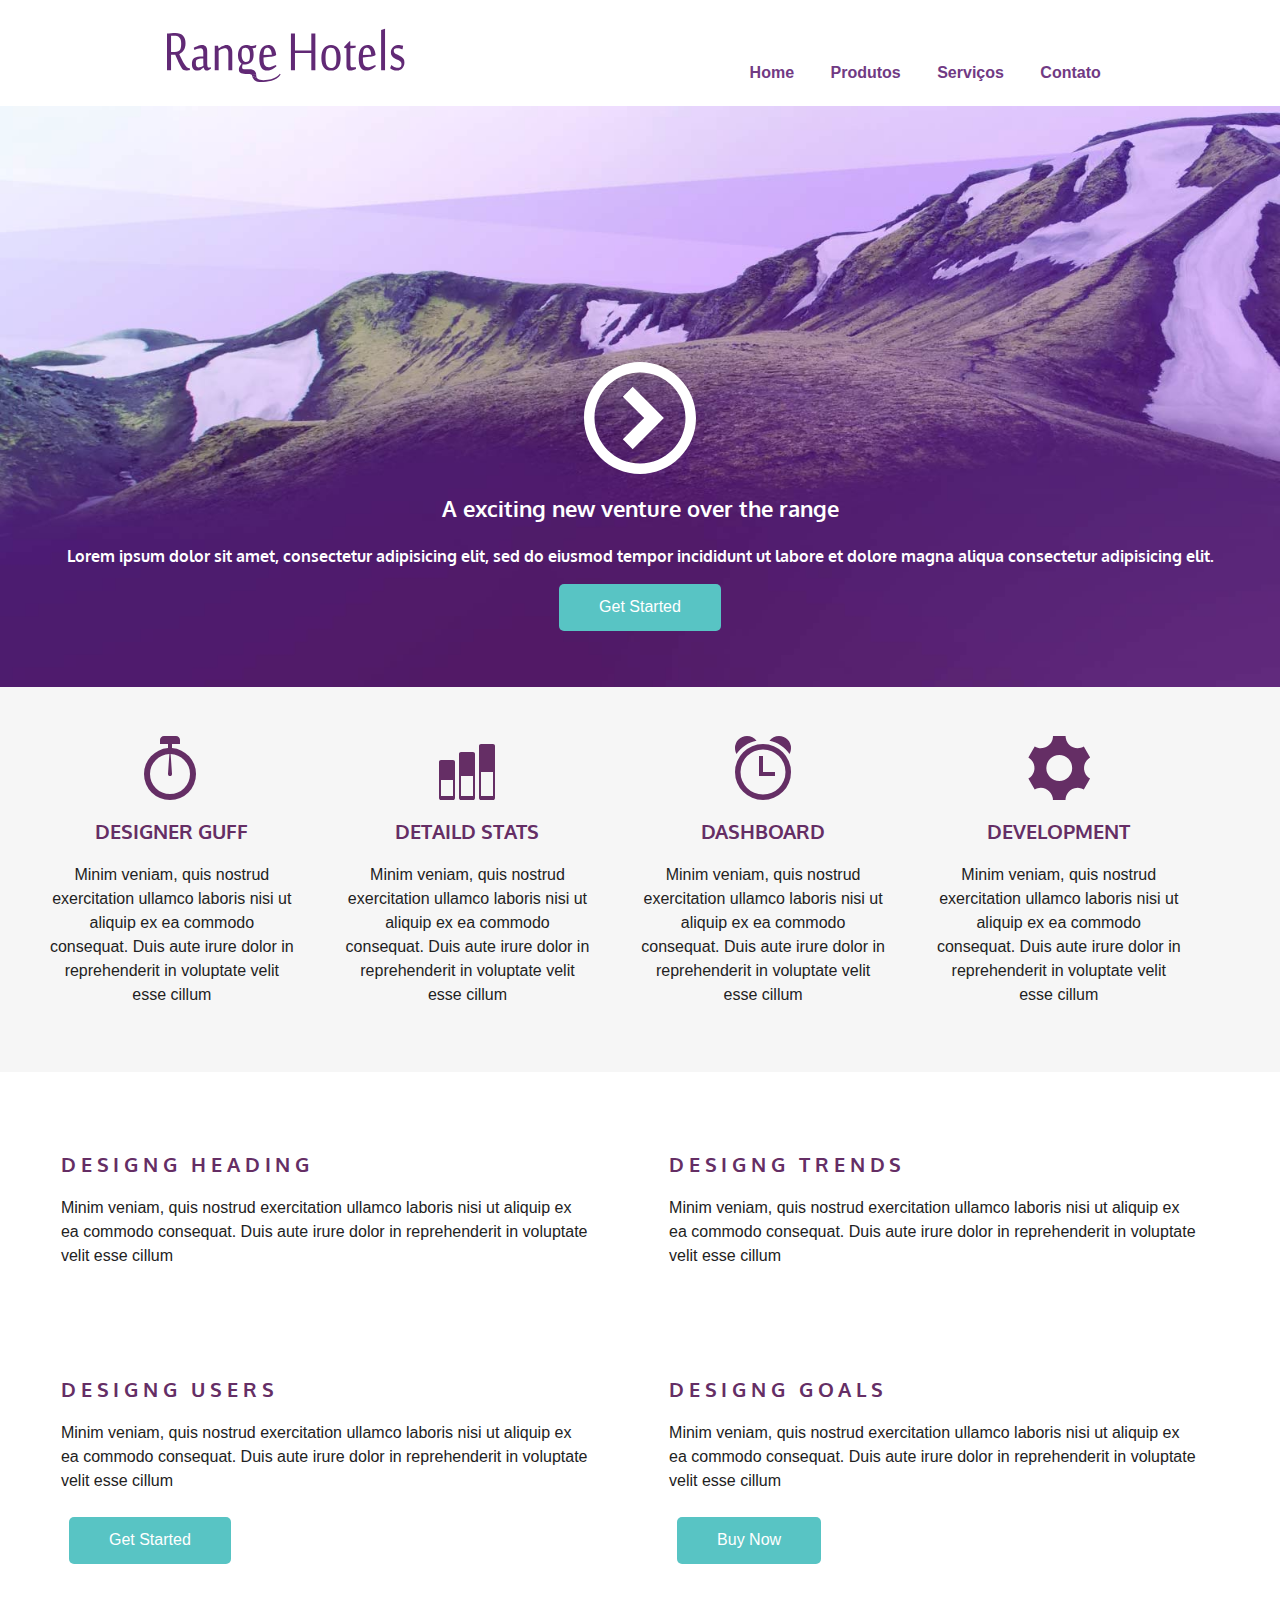
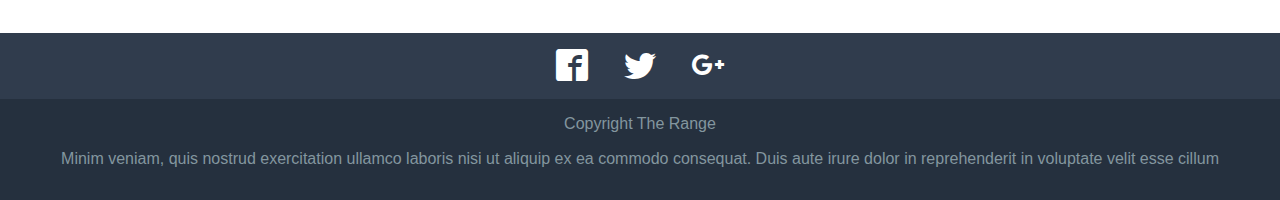
<file: index.html>
﻿<!doctype html>
<html lang="pt-br">

<head>
    <meta charset="utf-8">
    <title>Ranger Hotelss</title>
    <link rel="stylesheet" href="./icomoon/style.css">
    <link rel="stylesheet" href="./css/normalize.css">
    <link rel="stylesheet" href="./css/index.css">
    <link href='http://fonts.googleapis.com/css?family=Oxygen:400,300,700' rel='stylesheet' type='text/css'>
</head>

<body>
    <header>
        <img src="images/logo_mob.svg" alt="logotipo range hotels">
        <nav class="top-nav">
            <ul>
                <li><a href="#">Home</a></li>
                <li><a href="#">Produtos</a></li>
                <li><a href="#">Serviços</a></li>
                <li><a href="#">Contato</a></li>
            </ul>
        </nav>
    </header>

    <section class="top-content">
        <div>
            <img src="./images/icon_play.svg" alt="" class="icon-play">
        </div>
        <h1 class="top-content__title">A exciting new venture over the range</h1>
        <h2 class="top-content__subtitle">Lorem ipsum dolor sit amet, consectetur adipisicing elit, sed do eiusmod
            tempor incididunt ut labore et
            dolore magna
            aliqua consectetur adipisicing elit.</h2>
        <a href="#" class="btn">Get Started</a>
    </section>

    <section class="middle-content">
        <article>
            <span class="icon-stopwatch"></span>
            <h3>Designer Guff</h3>
            <p>Minim veniam, quis nostrud exercitation ullamco laboris nisi ut aliquip ex ea commodo consequat. Duis
                aute irure
                dolor in reprehenderit in voluptate velit esse cillum
            </p>
        </article>

        <article>
            <span class="icon-stats-bars2"></span>
            <h3>Detaild Stats</h3>
            <p>Minim veniam, quis nostrud exercitation ullamco laboris nisi ut aliquip ex ea commodo consequat. Duis
                aute irure
                dolor in reprehenderit in voluptate velit esse cillum
            </p>
        </article>

        <article>
            <span class="icon-alarm"></span>
            <h3>Dashboard</h3>
            <p>Minim veniam, quis nostrud exercitation ullamco laboris nisi ut aliquip ex ea commodo consequat. Duis
                aute irure
                dolor in reprehenderit in voluptate velit esse cillum
            </p>
        </article>

        <article>
            <span class="icon-cog"></span>
            <h3>Development</h3>
            <p>Minim veniam, quis nostrud exercitation ullamco laboris nisi ut aliquip ex ea commodo consequat. Duis
                aute irure
                dolor in reprehenderit in voluptate velit esse cillum
            </p>
        </article>
    </section>

    <section class="botton-content">
        <article>
            <h3>Designg Heading</h3>
            <p>Minim veniam, quis nostrud exercitation ullamco laboris nisi ut aliquip ex ea commodo consequat. Duis
                aute irure
                dolor in reprehenderit in voluptate velit esse cillum
            </p>
        </article>
        <article>
            <h3>Designg Trends</h3>
            <p>Minim veniam, quis nostrud exercitation ullamco laboris nisi ut aliquip ex ea commodo consequat. Duis
                aute irure
                dolor in reprehenderit in voluptate velit esse cillum
            </p>
        </article>
        <article class="clearfix">
            <h3>Designg Users</h3>
            <p>Minim veniam, quis nostrud exercitation ullamco laboris nisi ut aliquip ex ea commodo consequat. Duis
                aute irure
                dolor in reprehenderit in voluptate velit esse cillum
            </p>
            <a href="#" class="btn">Get Started</a>
        </article>
        <article class="clearfix">
            <h3>Designg Goals</h3>
            <p>Minim veniam, quis nostrud exercitation ullamco laboris nisi ut aliquip ex ea commodo consequat. Duis
                aute irure
                dolor in reprehenderit in voluptate velit esse cillum
            </p>
            <a href="#" class="btn">Buy Now</a>
        </article>

    </section>

    <footer>
        <ul>
            <li><a href="#" class="icon-facebook2"><span> Facebook</span></a></li>
            <li><a href="#" class="icon-twitter"><span>Twitter</span></a></li>
            <li><a href="#" class="icon-google-plus"><span>Google Plus</span></a></li>
        </ul>
        <p>Copyright The Range</p>
        <p>Minim veniam, quis nostrud exercitation ullamco laboris nisi ut aliquip ex ea commodo consequat. Duis aute
            irure
            dolor in reprehenderit in voluptate velit esse cillum
        </p>
    </footer>
</body>

</html>
</file>
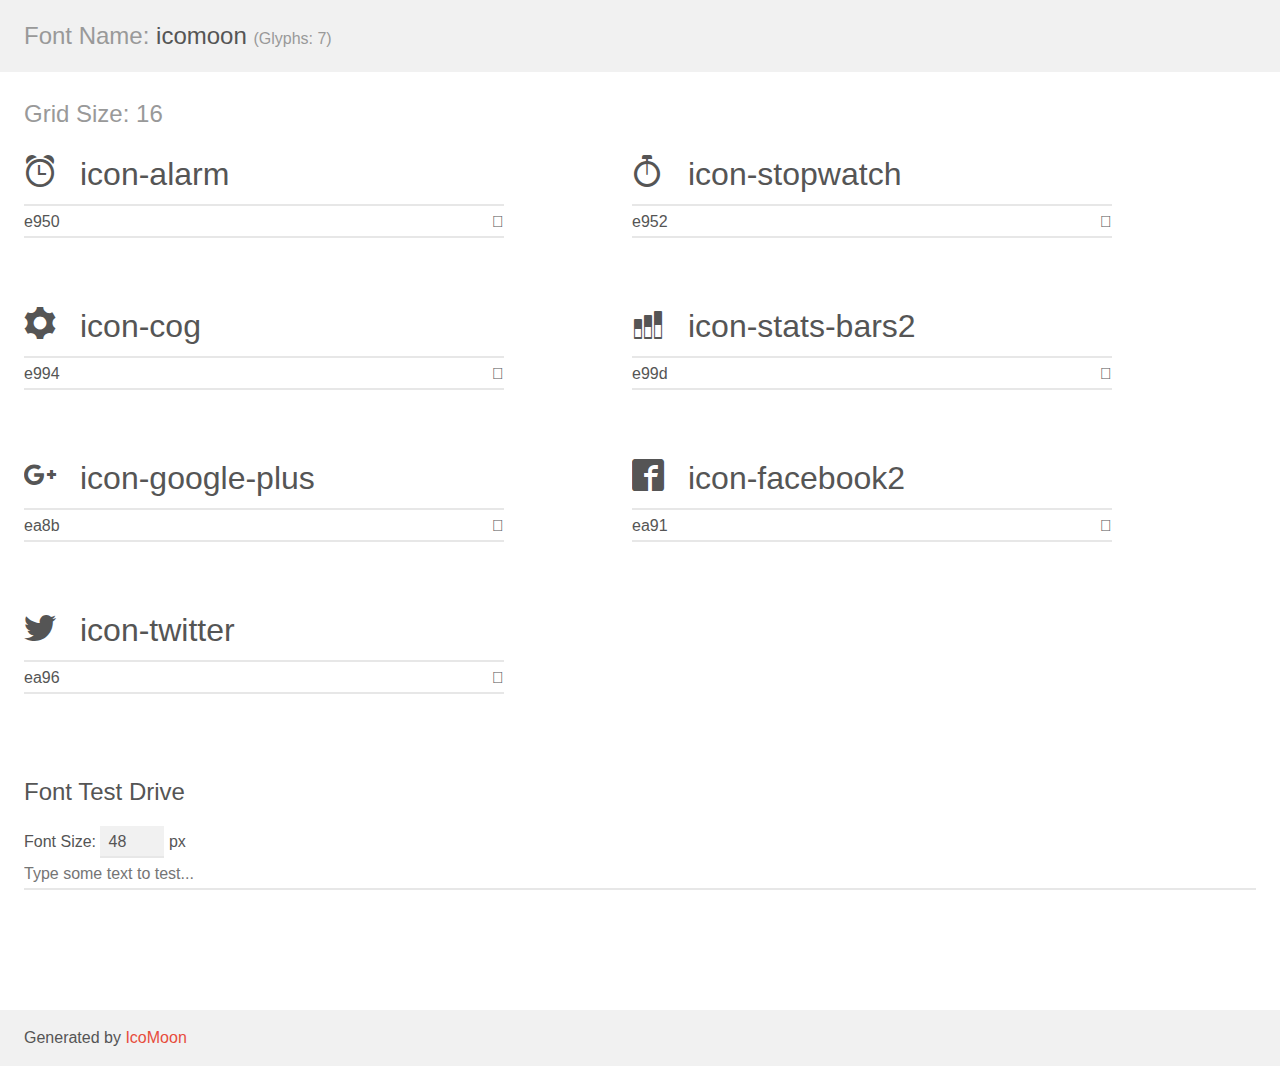
<file: icomoon/demo.html>
<!doctype html>
<html>
<head>
    <meta charset="utf-8">
    <title>IcoMoon Demo</title>
    <meta name="description" content="An Icon Font Generated By IcoMoon.io">
    <meta name="viewport" content="width=device-width, initial-scale=1">
    <link rel="stylesheet" href="demo-files/demo.css">
    <link rel="stylesheet" href="style.css"></head>
<body>
    <div class="bgc1 clearfix">
        <h1 class="mhmm mvm"><span class="fgc1">Font Name:</span> icomoon <small class="fgc1">(Glyphs:&nbsp;7)</small></h1>
    </div>
    <div class="clearfix mhl ptl">
        <h1 class="mvm mtn fgc1">Grid Size: 16</h1>
        <div class="glyph fs1">
            <div class="clearfix bshadow0 pbs">
                <span class="icon-alarm">
                
                </span>
                <span class="mls"> icon-alarm</span>
            </div>
            <fieldset class="fs0 size1of1 clearfix hidden-false">
                <input type="text" readonly value="e950" class="unit size1of2" />
                <input type="text" maxlength="1" readonly value="&#xe950;" class="unitRight size1of2 talign-right" />
            </fieldset>
            <div class="fs0 bshadow0 clearfix hidden-true">
                <span class="unit pvs fgc1">liga: </span>
                <input type="text" readonly value="alarm, time4" class="liga unitRight" />
            </div>
        </div>
        <div class="glyph fs1">
            <div class="clearfix bshadow0 pbs">
                <span class="icon-stopwatch">
                
                </span>
                <span class="mls"> icon-stopwatch</span>
            </div>
            <fieldset class="fs0 size1of1 clearfix hidden-false">
                <input type="text" readonly value="e952" class="unit size1of2" />
                <input type="text" maxlength="1" readonly value="&#xe952;" class="unitRight size1of2 talign-right" />
            </fieldset>
            <div class="fs0 bshadow0 clearfix hidden-true">
                <span class="unit pvs fgc1">liga: </span>
                <input type="text" readonly value="stopwatch, time5" class="liga unitRight" />
            </div>
        </div>
        <div class="glyph fs1">
            <div class="clearfix bshadow0 pbs">
                <span class="icon-cog">
                
                </span>
                <span class="mls"> icon-cog</span>
            </div>
            <fieldset class="fs0 size1of1 clearfix hidden-false">
                <input type="text" readonly value="e994" class="unit size1of2" />
                <input type="text" maxlength="1" readonly value="&#xe994;" class="unitRight size1of2 talign-right" />
            </fieldset>
            <div class="fs0 bshadow0 clearfix hidden-true">
                <span class="unit pvs fgc1">liga: </span>
                <input type="text" readonly value="cog, gear" class="liga unitRight" />
            </div>
        </div>
        <div class="glyph fs1">
            <div class="clearfix bshadow0 pbs">
                <span class="icon-stats-bars2">
                
                </span>
                <span class="mls"> icon-stats-bars2</span>
            </div>
            <fieldset class="fs0 size1of1 clearfix hidden-false">
                <input type="text" readonly value="e99d" class="unit size1of2" />
                <input type="text" maxlength="1" readonly value="&#xe99d;" class="unitRight size1of2 talign-right" />
            </fieldset>
            <div class="fs0 bshadow0 clearfix hidden-true">
                <span class="unit pvs fgc1">liga: </span>
                <input type="text" readonly value="stats-bars2, stats4" class="liga unitRight" />
            </div>
        </div>
        <div class="glyph fs1">
            <div class="clearfix bshadow0 pbs">
                <span class="icon-google-plus">
                
                </span>
                <span class="mls"> icon-google-plus</span>
            </div>
            <fieldset class="fs0 size1of1 clearfix hidden-false">
                <input type="text" readonly value="ea8b" class="unit size1of2" />
                <input type="text" maxlength="1" readonly value="&#xea8b;" class="unitRight size1of2 talign-right" />
            </fieldset>
            <div class="fs0 bshadow0 clearfix hidden-true">
                <span class="unit pvs fgc1">liga: </span>
                <input type="text" readonly value="google-plus, brand5" class="liga unitRight" />
            </div>
        </div>
        <div class="glyph fs1">
            <div class="clearfix bshadow0 pbs">
                <span class="icon-facebook2">
                
                </span>
                <span class="mls"> icon-facebook2</span>
            </div>
            <fieldset class="fs0 size1of1 clearfix hidden-false">
                <input type="text" readonly value="ea91" class="unit size1of2" />
                <input type="text" maxlength="1" readonly value="&#xea91;" class="unitRight size1of2 talign-right" />
            </fieldset>
            <div class="fs0 bshadow0 clearfix hidden-true">
                <span class="unit pvs fgc1">liga: </span>
                <input type="text" readonly value="facebook2, brand11" class="liga unitRight" />
            </div>
        </div>
        <div class="glyph fs1">
            <div class="clearfix bshadow0 pbs">
                <span class="icon-twitter">
                
                </span>
                <span class="mls"> icon-twitter</span>
            </div>
            <fieldset class="fs0 size1of1 clearfix hidden-false">
                <input type="text" readonly value="ea96" class="unit size1of2" />
                <input type="text" maxlength="1" readonly value="&#xea96;" class="unitRight size1of2 talign-right" />
            </fieldset>
            <div class="fs0 bshadow0 clearfix hidden-true">
                <span class="unit pvs fgc1">liga: </span>
                <input type="text" readonly value="twitter, brand16" class="liga unitRight" />
            </div>
        </div>
    </div>

    <!--[if gt IE 8]><!-->
    <div class="mhl clearfix mbl">
        <h1>Font Test Drive</h1>
        <label>
            Font Size: <input id="fontSize" type="number" class="textbox0 mbm"
            min="8" value="48" />
            px
        </label>
        <input id="testText" type="text" class="phl size1of1 mvl"
        placeholder="Type some text to test..." value=""/>
        <div id="testDrive" class="icon-">&nbsp;
        </div>
    </div>
    <!--<![endif]-->
    <div class="bgc1 clearfix">
        <p class="mhl">Generated by <a href="https://icomoon.io/app">IcoMoon</a></p>
    </div>

    <script src="demo-files/demo.js"></script>
</body>
</html>
</file>
<file: icomoon/style.css>
@font-face {
  font-family: 'icomoon';
  src:  url('fonts/icomoon.eot?c86vfl');
  src:  url('fonts/icomoon.eot?c86vfl#iefix') format('embedded-opentype'),
    url('fonts/icomoon.ttf?c86vfl') format('truetype'),
    url('fonts/icomoon.woff?c86vfl') format('woff'),
    url('fonts/icomoon.svg?c86vfl#icomoon') format('svg');
  font-weight: normal;
  font-style: normal;
}

[class^="icon-"], [class*=" icon-"] {
  /* use !important to prevent issues with browser extensions that change fonts */
  font-family: 'icomoon' !important;
  speak: none;
  font-style: normal;
  font-weight: normal;
  font-variant: normal;
  text-transform: none;
  line-height: 1;

  /* Better Font Rendering =========== */
  -webkit-font-smoothing: antialiased;
  -moz-osx-font-smoothing: grayscale;
}

.icon-alarm:before {
  content: "\e950";
}
.icon-stopwatch:before {
  content: "\e952";
}
.icon-cog:before {
  content: "\e994";
}
.icon-stats-bars2:before {
  content: "\e99d";
}
.icon-google-plus:before {
  content: "\ea8b";
}
.icon-facebook2:before {
  content: "\ea91";
}
.icon-twitter:before {
  content: "\ea96";
}
</file>
<file: css/index.css>
@charset "UFT-8";

html, body{
    font-family: sans-serif;
    box-sizing: border-box;
    text-align: center;
}

h1,h2,h3,h4,h5,h6{
    font-family: "Oxygen";
}

article{
    margin: 1rem 0;
    display: inline-block;

}

article h3 {
    color: #652e65;
    text-transform: uppercase;
    font-size: 1.25rem;
}

article p {
    line-height: 1.5;
    color: #222;
}

section{
    padding: 1.5rem;
}

footer{
    background-color: #25303e;
    color: #83969f;
    padding-bottom: 1rem;
}

footer span{
    width: 0;
    height: 0;
    overflow: hidden;
    display: block;
    opacity: 0;
}

footer ul{
    list-style: none;
    margin: 0;
    padding: 0;
    background-color: #303c4d;
}

footer li {
    display: inline-block;
    padding: 1rem 1rem;
}

footer a {
    text-decoration: none;
    font-size: 2rem;
    color: white;
}

.icon-play{
    height: 7rem;
    display: none;
    margin: 1rem auto;
    cursor: pointer;
}

.clearfix{
    clear: both;
}
.btn{
    display: inline-block;
    text-decoration: none;
    background-color: #58c4c4;
    color: white;
    padding: .9rem 2.5rem;
    border-radius: 5px;
    transition: all .2s;
    margin: .5rem;
}

.btn:hover{
    background-color: #37a0a0;
}

.top-nav{
    background-color: #612374;
    padding: .5rem 0;
}

.top-nav ul{
    list-style: none;
    margin: 0;
    padding: 0;
}

.top-nav a{
    text-decoration: none;
    color: white;
    padding: 1rem;
    display: block;
    transition: all .2s;
}

.top-nav a:hover{
    background-color: #7c3792;
}

.top-content{
    background-color: #f6f6f6;
}

.top-content__title{
    color: #612674;
    margin: 1.4rem;
    font-size: 1.35rem;
}

.top-content__subtitle{
    color: #a87bb7;
    line-height: 1.5;
    margin: .5rem;
    font-size: 1rem;
}

.middle-content{
    background-color: #f6f6f6;
    display: flex;
    flex-wrap: wrap;
}

.middle-content span[class^=icon]{
    font-size: 4rem;
    color: #652e65;
}

.botton-content{
    text-align: start;
}

.botton-content h3 {
    letter-spacing: .3rem;
}

@media screen and (min-width: 48.75rem){
    header{
        display: flex;
        justify-content: space-around;
        padding: .5rem 0;
    }

    .top-content{
        background-color: #521a66;
    }

    .top-content__title, .top-content__subtitle{
        color: white;
    }

    .top-nav{
        background-color: transparent;
        padding: 2.5rem 0 0 0;
    }
    
    .top-nav li{
        display: inline-block;
    }
    
    .top-nav a{
        color: #713a84;
        font-weight: bold;
    }
    
    .top-nav a:hover{
        background-color: #e7d9fc;
    }

    .middle-content article {
        width: 43%;
        margin: 3%;
    }

    .botton-content a {
        float: right;
    }

    .icon-play{
        display: block;
    }
    
}

@media screen and (min-width: 62.5rem){
    .top-content{
        background-image: url("../images/bg_topo_1198x670.jpg");
        background-size: cover;
        padding-top: 15rem;
    }
}

@media screen and (min-width: 74rem){
    .top-content{
        background-image: url("../images/bg_topo_1600x1374.jpg  ");
        padding-bottom: 3rem;
        padding-top: 15rem;
        background-position: center 30%;
    }

    .middle-content article {
        width: 20%;
        margin: 2%;
    }

    .botton-content article {
        width: 43%;
        margin: 3%;
    }

    .botton-content a {
        float: left;
    }
}
</file>
<file: icomoon/demo-files/demo.css>
body {
  padding: 0;
  margin: 0;
  font-family: sans-serif;
  font-size: 1em;
  line-height: 1.5;
  color: #555;
  background: #fff;
}
h1 {
  font-size: 1.5em;
  font-weight: normal;
}
small {
  font-size: .66666667em;
}
a {
  color: #e74c3c;
  text-decoration: none;
}
a:hover, a:focus {
  box-shadow: 0 1px #e74c3c;
}
.bshadow0, input {
  box-shadow: inset 0 -2px #e7e7e7;
}
input:hover {
  box-shadow: inset 0 -2px #ccc;
}
input, fieldset {
  font-family: sans-serif;
  font-size: 1em;
  margin: 0;
  padding: 0;
  border: 0;
}
input {
  color: inherit;
  line-height: 1.5;
  height: 1.5em;
  padding: .25em 0;
}
input:focus {
  outline: none;
  box-shadow: inset 0 -2px #449fdb;
}
.glyph {
  font-size: 16px;
  width: 15em;
  padding-bottom: 1em;
  margin-right: 4em;
  margin-bottom: 1em;
  float: left;
  overflow: hidden;
}
.liga {
  width: 80%;
  width: calc(100% - 2.5em);
}
.talign-right {
  text-align: right;
}
.talign-center {
  text-align: center;
}
.bgc1 {
  background: #f1f1f1;
}
.fgc1 {
  color: #999;
}
.fgc0 {
  color: #000;
}
p {
  margin-top: 1em;
  margin-bottom: 1em;
}
.mvm {
  margin-top: .75em;
  margin-bottom: .75em;
}
.mtn {
  margin-top: 0;
}
.mtl, .mal {
  margin-top: 1.5em;
}
.mbl, .mal {
  margin-bottom: 1.5em;
}
.mal, .mhl {
  margin-left: 1.5em;
  margin-right: 1.5em;
}
.mhmm {
  margin-left: 1em;
  margin-right: 1em;
}
.mls {
  margin-left: .25em;
}
.ptl {
  padding-top: 1.5em;
}
.pbs, .pvs {
  padding-bottom: .25em;
}
.pvs, .pts {
  padding-top: .25em;
}
.unit {
  float: left;
}
.unitRight {
  float: right;
}
.size1of2 {
  width: 50%;
}
.size1of1 {
  width: 100%;
}
.clearfix:before, .clearfix:after {
  content: " ";
  display: table;
}
.clearfix:after {
  clear: both;
}
.hidden-true {
  display: none;
}
.textbox0 {
  width: 3em;
  background: #f1f1f1;
  padding: .25em .5em;
  line-height: 1.5;
  height: 1.5em;
}
#testDrive {
  display: block;
  padding-top: 24px;
  line-height: 1.5;
}
.fs0 {
  font-size: 16px;
}
.fs1 {
  font-size: 32px;
}
</file>
